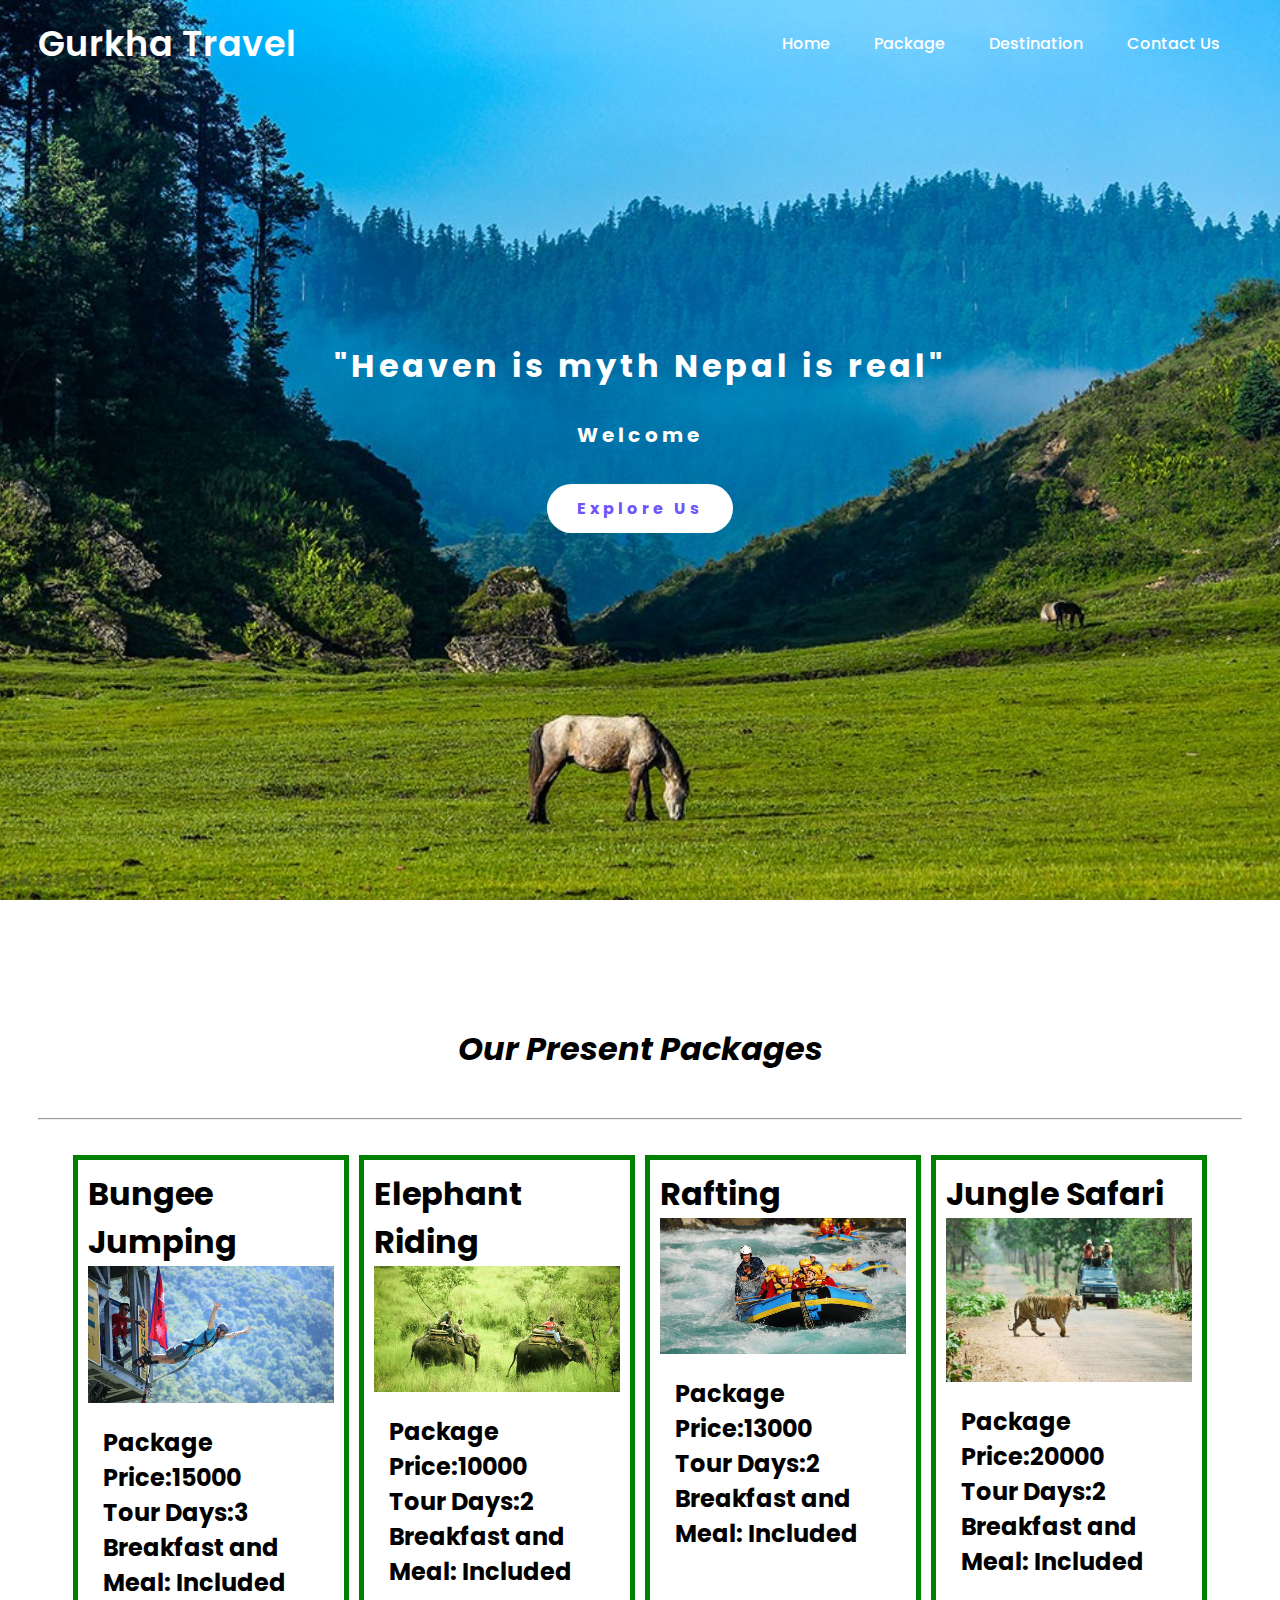
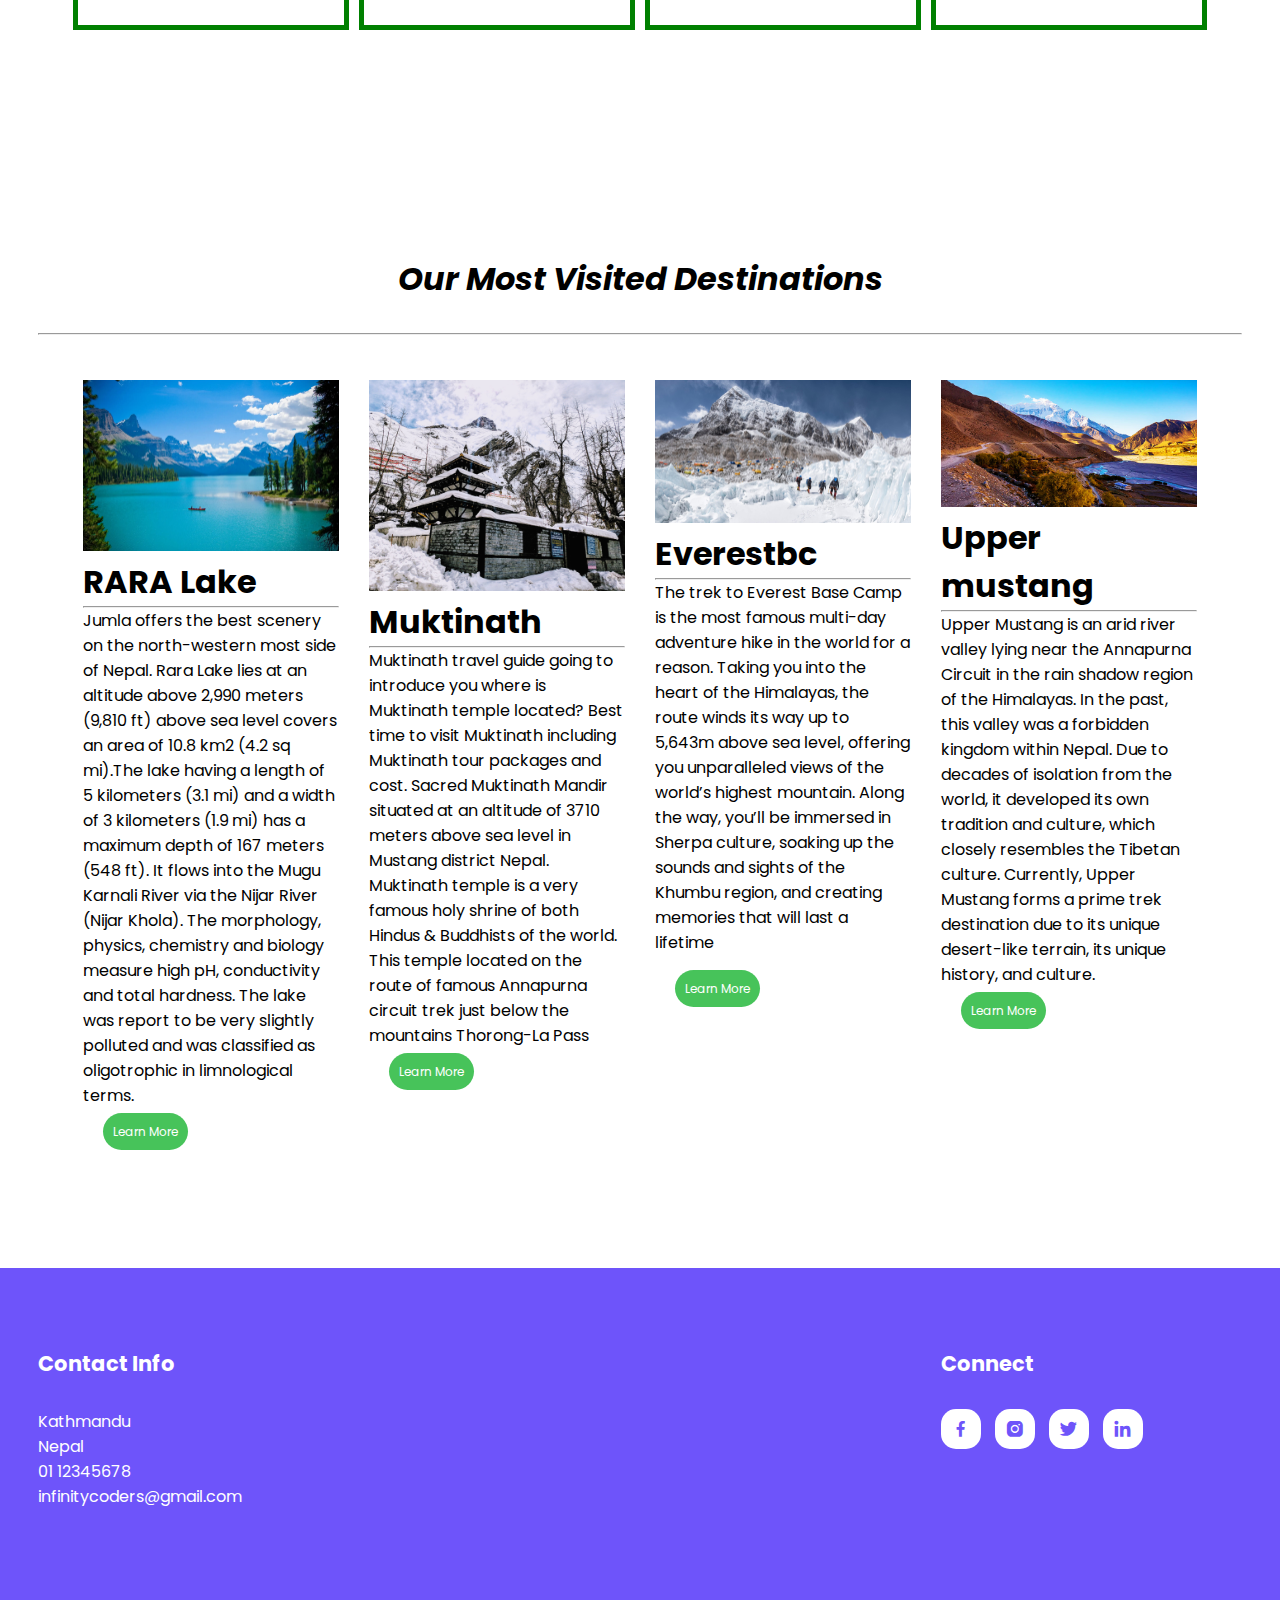
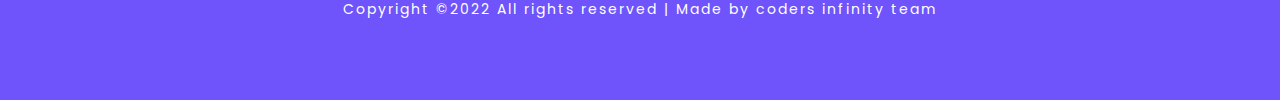
<file: index.html>
<!DOCTYPE html>
<html>
<head>
	<meta charset="utf-8">
	<meta name="viewport" content="width=device-width, initial-scale=1">
	<title>Gurkha Travels</title>
	<link rel="stylesheet" type="text/css" href="css/style.css">
	<link rel="stylesheet" type="text/css" href="packages/css/style.css">
    <link rel="stylesheet" type="text/css" href="destination/css/style.css">
	<link rel="stylesheet"
    href="https://unpkg.com/boxicons@latest/css/boxicons.min.css">

  <link rel="preconnect" href="https://fonts.googleapis.com">
  <link rel="preconnect" href="https://fonts.gstatic.com" crossorigin>
  <link href="https://fonts.googleapis.com/css2?family=Paytone+One&family=Poppins:wght@100;200;300;400;500;600;700;800;900&display=swap" rel="stylesheet">

</head>
<body>
	<!--header--->
	<header>
		<a href="#" class="logo"> Gurkha Travel</a>
		<div class="bx bx-menu" id="menu-icon"></div>

		<ul class="navbar">
			<li><a href="#home">Home</a></li>
			<li><a href="#packages">Package</a></li>
			<li><a href="#destination">Destination</a></li>
			<li><a href="../contact/index.html">Contact Us</a></li>
		</ul>
	</header>

	<!--Home section--->
	<section class="home" id="home">
		<div class="home-text">
			<h1>"Heaven is myth Nepal is real"</h1>
			<p><b>Welcome</b></p>
			<a href="#" class="home-btn"><b>Explore Us</b></a>
		</div>
	</section>

	<!--Package Section-->
	<section id="packages">	
    <div class="packages-title"><h1><u><i>Our Present Packages</i></u></h1></div>
    <hr>
	<div class="packages-container">
		<div class="package1"><h1>Bungee Jumping</h1> <img src="packages/img/bungee.jpg" width="100%"><ul><li><h2>Package Price:15000</h2></li><li><h2>Tour Days:3</h2></li><li><h2>Breakfast and Meal: Included</h2></li></ul> </div>
		<div class="package2"><h1>Elephant Riding</h1><img src="packages/img/elephantriding.jpg" width="100%"><ul><li><h2>Package Price:10000</h2></li><li><h2>Tour Days:2</h2></li><li><h2>Breakfast and Meal: Included</h2></li></ul> </div>
		<div class="package3"><h1>Rafting</h1><img src="packages/img/rafting.jpg" width="100%"><ul><li><h2>Package Price:13000</h2></li><li><h2>Tour Days:2</h2></li><li><h2>Breakfast and Meal: Included</h2></li></ul> </div>
		<div class="package4"><h1>Jungle Safari</h1><img src="packages/img/safari.jpg" width="100%"><ul><li><h2>Package Price:20000</h2></li><li><h2>Tour Days:2</h2></li><li><h2>Breakfast and Meal: Included</h2></li></ul> </div>
	</div>
</section>

<!--main destination section-->

<section id="destination">
    <div class="destination-title"><h1><u><i>Our Most Visited Destinations</i></u></h1></div>
    <hr>
	<div class="des-container">
		<div class="des1"> <img src="img/raralake.webp" width="100%"><h1>RARA Lake</h1><hr><p>Jumla offers the best scenery on the north-western most side of Nepal. Rara Lake lies at an altitude above 2,990 meters (9,810 ft) above sea level covers an area of 10.8 km2 (4.2 sq mi).The lake having a length of 5 kilometers (3.1 mi) and a width of 3 kilometers (1.9 mi) has a maximum depth of 167 meters (548 ft). It flows into the Mugu Karnali River via the Nijar River (Nijar Khola). The morphology, physics, chemistry and biology measure high pH, conductivity and total hardness. The lake was report to be very slightly polluted and was classified as oligotrophic in limnological terms.</p><a href="../embedded/raralake/index.html" class="btnd">Learn More</a> </div>
		<div class="des2"><img src="img/muktinath.jpg" width="100%"><h1>Muktinath</h1><hr><p>Muktinath travel guide going to introduce you where is Muktinath temple located? Best time to visit Muktinath including Muktinath tour packages and cost. Sacred Muktinath Mandir situated at an altitude of 3710 meters above sea level in Mustang district Nepal. Muktinath temple is a very famous holy shrine of both Hindus & Buddhists of the world. This temple located on the route of famous Annapurna circuit trek just below the mountains Thorong-La Pass</p><a href="../embedded/muktinath/index.html" class="btnd">Learn More</a></div>
		<div class="des3"><img src="img/everestbc.jpg" width="100%"><h1>Everestbc</h1><hr><p>The trek to Everest Base Camp is the most famous multi-day adventure hike in the world for a reason. Taking you into the heart of the Himalayas, the route winds its way up to 5,643m above sea level, offering you unparalleled views of the world’s highest mountain. Along the way, you’ll be immersed in Sherpa culture, soaking up the sounds and sights of the Khumbu region, and creating memories that will last a lifetime</p> <a href="../embedded/everestbc/index.html" class="btnd">Learn More</a></div>
		<div class="des4"><img src="img/umustang.jpg" width="100%"><h1>Upper mustang</h1><hr><p>Upper Mustang is an arid river valley lying near the Annapurna Circuit in the rain shadow region of the Himalayas. In the past, this valley was a forbidden kingdom within Nepal. Due to decades of isolation from the world, it developed its own tradition and culture, which closely resembles the Tibetan culture. Currently, Upper Mustang forms a prime trek destination due to its unique desert-like terrain, its unique history, and culture.</p><a href="../embedded/umustang/index.html" class="btnd">Learn More</a></div>
	</div>
</section>

	
	<!--footer--->
	<section id="contact-detail">
		<div class="footer">
			<div class="main">
				
				<div class="list">
					<h4>Contact Info</h4>
					<div class="contact">
						<a href="#">Kathmandu</a>
						<a href="#">Nepal</a>
						<a href="#">01 12345678</a>
						<a href="#">infinitycoders@gmail.com</a>
						
					
					</div>
						
				</div>

				<div class="list">
					<h4>Connect</h4>
					<div class="social">
						<a href="#"><i class='bx bxl-facebook' ></i></a>
						<a href="#"><i class='bx bxl-instagram-alt' ></i></a>
						<a href="#"><i class='bx bxl-twitter' ></i></a>
						<a href="#"><i class='bx bxl-linkedin' ></i></a>
					</div>
				</div>
			</div>
		</div>

		<div class="end-line">
			<p>Copyright ©2022 All rights reserved | Made by coders infinity team</p>
		</div>
	</section>

	
</body>
</html>
</file>
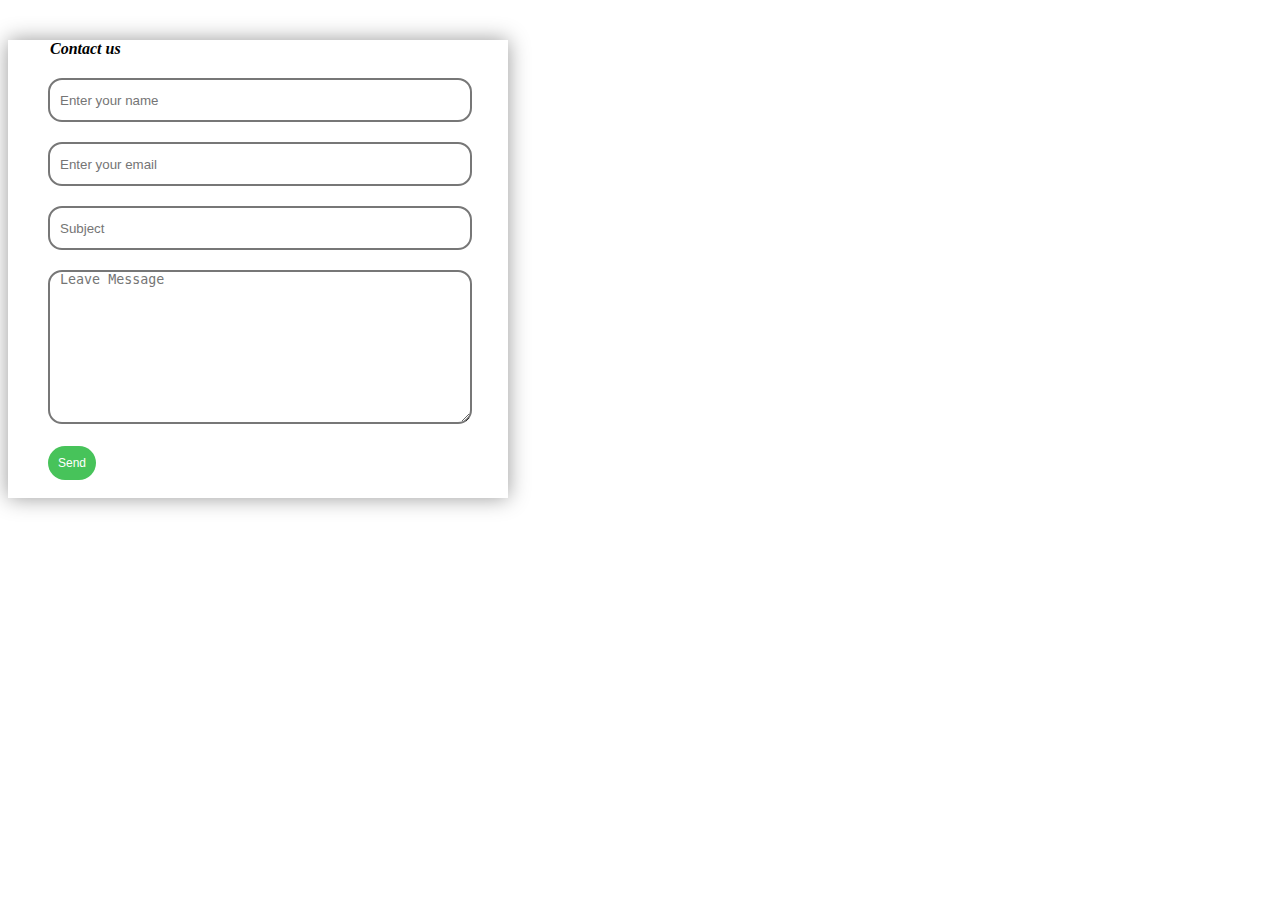
<file: contact/index.html>
<!DOCTYPE html>
<html>
<head>
	<meta charset="utf-8">
	<meta name="viewport" content="width=device-width, initial-scale=1">
	<title>Contact Us</title>
	<link rel="stylesheet" type="text/css" href="css/style.css">
</head>
<body>
	<section id="section-contact">
<div class="contact-container">
	<form>
		<legend class="contact-title"><b><i>Contact us</i></b></legend>
		<input type="text" class="input-field" placeholder="Enter your name">
		<input type="email" class="input-field" placeholder="Enter your email">

		<input type="text" class="input-field" placeholder="Subject">
		<textarea type="text" class="input-field textarea-field" placeholder="Leave Message"></textarea> 
        <button type="button" class="btn0">  Send   </button>
	</form>
</div>
</section>
</body>
</html>
</file>
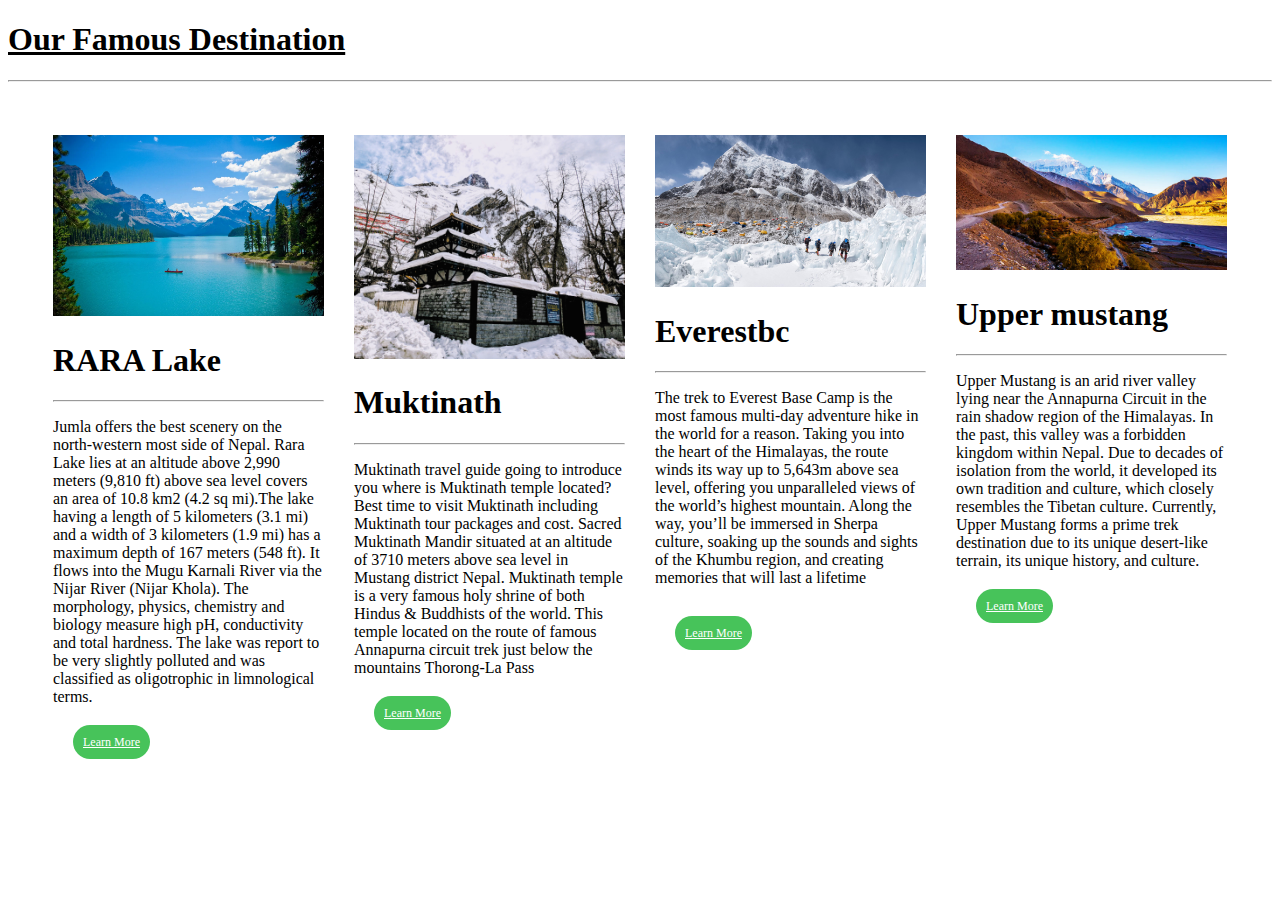
<file: destination/index.html>
<!DOCTYPE html>
<html>
<head>
	<meta charset="utf-8">
	<meta name="viewport" content="width=device-width, initial-scale=1">
	<link rel="stylesheet" type="text/css" href="css/style.css">
	<title></title>
</head>
<body>
	<section class="destination">
    <div class="main"><h1><u>Our Famous Destination</u></h1></div>
    <hr>
	<div class="des-container">
		<div class="des1"> <img src="img/raralake.webp" width="100%"><h1>RARA Lake</h1><hr><p>Jumla offers the best scenery on the north-western most side of Nepal. Rara Lake lies at an altitude above 2,990 meters (9,810 ft) above sea level covers an area of 10.8 km2 (4.2 sq mi).The lake having a length of 5 kilometers (3.1 mi) and a width of 3 kilometers (1.9 mi) has a maximum depth of 167 meters (548 ft). It flows into the Mugu Karnali River via the Nijar River (Nijar Khola). The morphology, physics, chemistry and biology measure high pH, conductivity and total hardness. The lake was report to be very slightly polluted and was classified as oligotrophic in limnological terms.</p><a href="#" class="btnd">Learn More</a> </div>
		<div class="des2"><img src="img/muktinath.jpg" width="100%"><h1>Muktinath</h1><hr><p>Muktinath travel guide going to introduce you where is Muktinath temple located? Best time to visit Muktinath including Muktinath tour packages and cost. Sacred Muktinath Mandir situated at an altitude of 3710 meters above sea level in Mustang district Nepal. Muktinath temple is a very famous holy shrine of both Hindus & Buddhists of the world. This temple located on the route of famous Annapurna circuit trek just below the mountains Thorong-La Pass</p><a href="#" class="btnd">Learn More</a></div>
		<div class="des3"><img src="img/everestbc.jpg" width="100%"><h1>Everestbc</h1><hr><p>The trek to Everest Base Camp is the most famous multi-day adventure hike in the world for a reason. Taking you into the heart of the Himalayas, the route winds its way up to 5,643m above sea level, offering you unparalleled views of the world’s highest mountain. Along the way, you’ll be immersed in Sherpa culture, soaking up the sounds and sights of the Khumbu region, and creating memories that will last a lifetime</p> <a href="#" class="btnd">Learn More</a></div>
		<div class="des4"><img src="img/umustang.jpg" width="100%"><h1>Upper mustang</h1><hr><p>Upper Mustang is an arid river valley lying near the Annapurna Circuit in the rain shadow region of the Himalayas. In the past, this valley was a forbidden kingdom within Nepal. Due to decades of isolation from the world, it developed its own tradition and culture, which closely resembles the Tibetan culture. Currently, Upper Mustang forms a prime trek destination due to its unique desert-like terrain, its unique history, and culture.</p><a href="#" class="btnd">Learn More</a></div>
	</div>
</section>

</body>
</html>
</file>
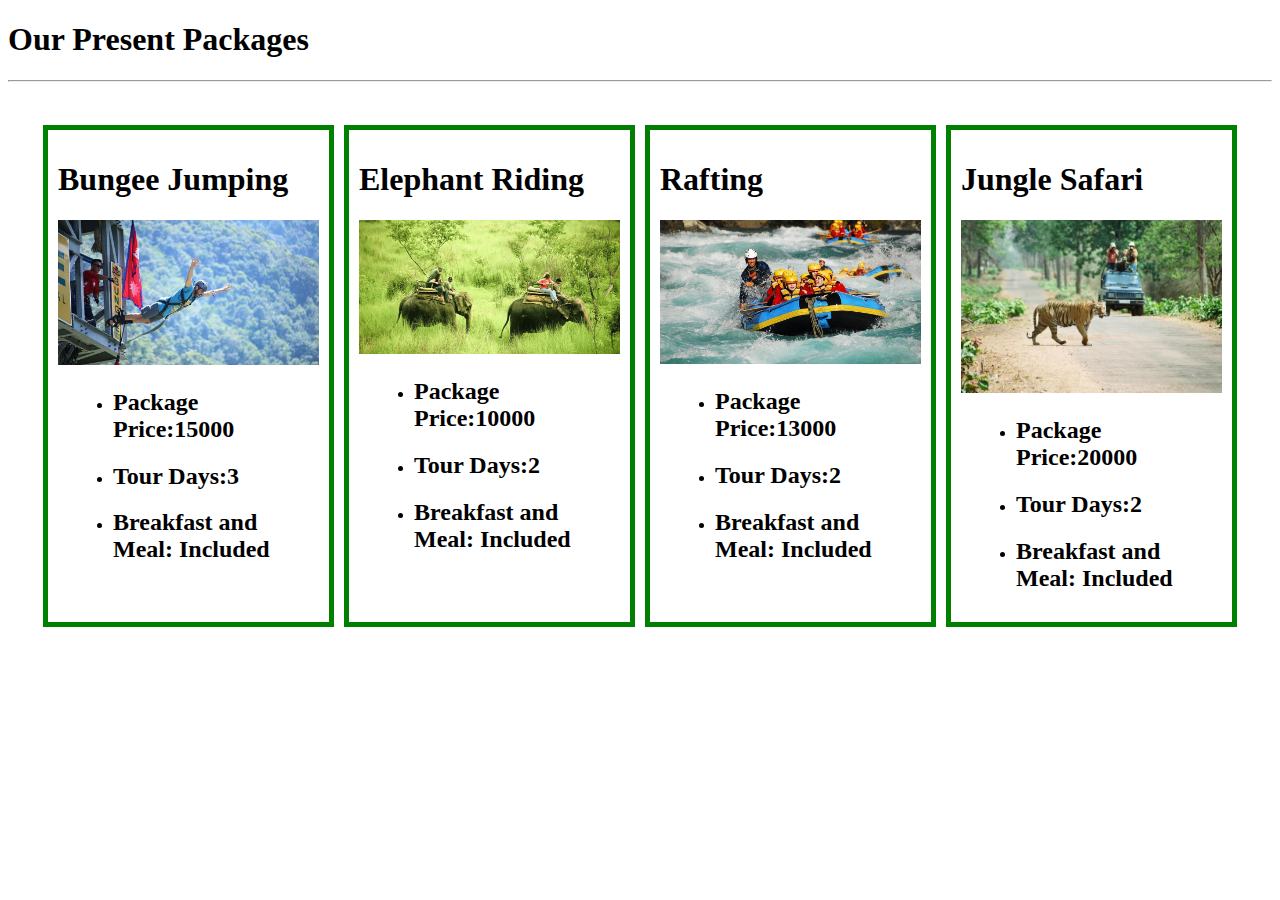
<file: packages/index.html>
<!DOCTYPE html>
<html>
<head>
	<meta charset="utf-8">
	<meta name="viewport" content="width=device-width, initial-scale=1">
	<link rel="stylesheet" type="text/css" href="css/style.css">
	<title></title>
</head>
<body>
	<section>
		
    <div class="main"><h1>Our Present Packages</h1></div>
    <hr>
	<div class="packages-container">
		<div class="package1"><h1>Bungee Jumping</h1> <img src=" img/bungee.jpg" width="100%"><ul><li><h2>Package Price:15000</h2></li><li><h2>Tour Days:3</h2></li><li><h2>Breakfast and Meal: Included</h2></li></ul> </div>
		<div class="package2"><h1>Elephant Riding</h1><img src="img/elephantriding.jpg" width="100%"><ul><li><h2>Package Price:10000</h2></li><li><h2>Tour Days:2</h2></li><li><h2>Breakfast and Meal: Included</h2></li></ul> </div>
		<div class="package3"><h1>Rafting</h1><img src="img/rafting.jpg" width="100%"><ul><li><h2>Package Price:13000</h2></li><li><h2>Tour Days:2</h2></li><li><h2>Breakfast and Meal: Included</h2></li></ul> </div>
		<div class="package4"><h1>Jungle Safari</h1><img src="img/safari.jpg" width="100%"><ul><li><h2>Package Price:20000</h2></li><li><h2>Tour Days:2</h2></li><li><h2>Breakfast and Meal: Included</h2></li></ul> </div>
	</div>
</section>

</body>
</html>
</file>
<file: css/style.css>
*{
	padding: 0;
	margin: 0;
	box-sizing: border-box;
	font-family: 'Poppins', sans-serif;
	text-decoration: none;
	list-style: none;
	scroll-behavior: smooth;
}



header{
	position: absolute;
	top: 0;
	right: 0;
	width: 100%;
	z-index: 1000;
	display: flex;
	align-items: center;
	justify-content: space-between;
	background: transparent;
	padding: 30px 18%;
	transition: ease .40s;
}
.logo{
	font-size: 35px;
	font-weight: 600;
	letter-spacing: 1px;
	color: white;
}
.logo:hover
{
	transform: translateX(20px);
	color: #FFE400 ;
	font-size: 40px;
	font-weight: 650;
	letter-spacing: 1.2px;
}
.navbar{
	display: flex;
}
.navbar a{
	color: white;
	
	font-weight: 500;
	padding: 10px 22px;
	border-radius: 4px;
	
}
.navbar a:hover{
	background: white;
	color: #221314;
	box-shadow: 5px 10px 30px rgb(85 85 85 / 20%);
	border-radius: 4px;
}
#menu-icon{
	color: #fff;
	font-size: 35px;
	z-index: 10001;
	cursor: pointer;
	display: none;
}

section{
	padding: 80px 18%;
}
.home{
	position: relative;
	width: 100%;
	height: 100vh;
	background: url(../img/khaptad.jpg);
	background-size: cover;
	background-position: bottom;
	display: flex;
	justify-content: center;
	grid-template-columns: repeat(1, 1fr);
	align-items: center;

}
.home-text {
	
	line-height: 1.2;
	color: #fff;
	font-family: 'Paytone One', sans-serif;
	letter-spacing: 4px;
	margin-bottom: 20px;
	text-align: center;
}
.home-text p{
	color: white;
	font-size: 20px;
	font-weight: 400;
	line-height: 38px;
	margin-top: 30px;
	margin-bottom: 30px;
}
.home-btn{
	display: inline-block;
	font-size: 16px;
	padding: 15px 30px;
	background:white;
	color:#6e54fa;
	border-radius: 30px;
	transition: ease .40s;
}
.home-btn:hover{
	background: #7FFF00;
	transform: scale(1.2);
}




#contact-detail{
	background: #6e54fa;
}
.main{
	display: flex;
	flex-wrap: wrap;
	justify-content: space-between;
}
.footer{
	padding: 2;
}
.list{
	width: 25%;
}
.list h4{
	font-size: 21px;
	color: white;
	margin-bottom: 30px;
	position: relative;
}


.list .contact a{
	color: white;
	
	display: block;
	transition: .3s;
}
.list .contact a:hover{
	
	transform: translateX(14px);
}
.list .social a{
	height: 40px;
	width: 40px;
	background: white;
	color:  #6e54fa;
	display: inline-flex;
	align-items: center;
	justify-content: center;
	font-size: 21px;
	border-radius: 15px;
	transition: .3s;
	margin-right: 10px;
}
.list .social a:hover{
	transform: scale(1.2);
}
.end-line{
	text-align: center;
	padding-top: 90px;
}
.end-line p{
	color: #fff;
	font-size: 14px;
	letter-spacing: 2px;
}

@media (max-width: 1400px){
	header{
		padding: 17px 3%;
		transition: .2s;
	}
	
	section{
		padding: 80px 3%;
		transition: .2s;
	}
	
}

@media (max-width: 786px){
	#menu-icon{
		display: block;

	}
	
	.home{
		height: 88vh;
	}

	.navbar{
		position: absolute;
		top: 0;
		right: -100%;  <!--for decoration puppose only--> 
		width: 270px;
		height: 120vh;
		background: #1067cc;
		display: flex;
		flex-direction: column;
		align-items: center;
		padding: 150px 30px;
		transition: 0.5s all;
	}
		
}

@media (max-width: 575px){
	.list{
		width: 100%;
	}
	
	
	.text{
		text-align: center;
	}
	.home{
		height: 85vh;
		transition: .2s;
	}
</file>
<file: packages/css/style.css>
.packages-title h1{
	padding: 30px;
	text-align: center;
        margin:15px
}

.packages-container{
	width: 100%;
	display: flex;
	padding: 30px;
	box-sizing: border-box;
	flex-direction: row;
}
.package1{
	width: 20%;

	padding:  10px;
	margin: 5px;
	flex: 1;
	border: 5px solid green;
	cursor: pointer;
	overflow-wrap: break-word;
}
.package1:hover{
transform: translateY(20px);
background-color:#D6DBDF;}
.package1 ul{
margin:15px
}



.package2{
	width: 20%;
	
	padding:  10px;
	margin: 5px;
	flex: 1;
	border: 5px solid green;
	cursor: pointer;
}
.package2 ul{
margin:15px
}
.package2:hover{
transform: translateY(20px);
background-color:#D6DBDF;}



.package3{
	width: 20%;
	
	padding: 10px;
	margin: 5px;
	flex: 1;
	border: 5px solid green;
	cursor: pointer;
}
.package3 ul{
margin:15px
}
.package3:hover{
transform: translateY(20px);
background-color:#D6DBDF;}


.package4{
	width: 20%;
	
	margin: 5px;
	padding:  10px;
	flex: 1;
	border: 5px solid green;
	justify-content: center;
	align-items: center;
	cursor: pointer;
	overflow-wrap: break-word;

}
.package4 ul{
margin:15px
}
.package4:hover{
transform: translateY(20px);
background-color:#D6DBDF;}


@media screen and (max-width: 768px)
{
.packages-container{
	flex-direction: column;
}
.package1{
	width: 100%;
	}
.package2{
	width: 100%;
	}
	.package3{
	width: 100%;
	}
	.package4{
	width: 100%;
	}
</file>
<file: destination/css/style.css>
.destination-title h1{
	padding: 30px;
	text-align: center;
}

.des-container{
	width: 100%;
	display: flex;
	padding: 30px;
	box-sizing: border-box;
	flex-direction: row;
}

.des1{
	width: 20%;

	padding:  10px;
	margin: 5px;
	flex: 1;
	
	cursor: pointer;
	overflow-wrap: break-word;
}
.des1 p{
    padding-bottom:10px
}


.des2{
	width: 20%;
	
	padding:  10px;
	margin: 5px;
	flex: 1;
	
	cursor: pointer;
}
.des2 p{
    padding-bottom:10px
}
.des3{
	width: 20%;
	
	padding: 10px;
	margin: 5px;
	flex: 1;
	
	cursor: pointer;
}
.des3 p{
       padding-bottom:20px
}
.des4{
	width: 20%;
	
	margin: 5px;
	padding:  10px;
	flex: 1;
	
	justify-content: center;
	align-items: center;
	cursor: pointer;
	overflow-wrap: break-word;

}
.des4 p{
    padding-bottom:10px
}
.btnd{
	color: #fff;
	border-radius: 20px;
	margin:20px;
	padding:10px;

	background-color: #47c35a;
	font-size: 12px;
	border: none;
	cursor: pointer;

}
.btnd:hover{
	background: #7FFF00;
	letter-spacing: 1.2px;
        
}
@media screen and (max-width: 768px)
{
.des-container{
	flex-direction: column;
}
.des1{
	width: 100%;
	}
.des2{
	width: 100%;
	}
.des3{
	width: 100%;
	}
.des4{
	width: 100%;
	}
</file>
<file: contact/css/style.css>
.contact-container{
		width: 500px;
		background-color: #fff;
		box-shadow: 0px 0px 20px 0px #999;
		justify-content: center;
		transform: translate(-50%, -50%)
		position: absolute;
		top: 50%;
		left: 50%;
	}
form{
	margin: 40px;

}
.input-field{
	width: 400px;
	height: 40px;
	margin-top: 20px;
	padding: 0px 10px 0px 10px;
	border: 2px solid #777;
	border-radius: 14px;
	outline: none;

}
.textarea-field{
	height: 150px;
	padding top:10px;
}

.btn0{
	color: #fff;
	border-radius: 20px;
	margin-top: 18px;
	margin-bottom: 18px;
	padding: 10px;
	background-color: #47c35a;
	font-size: 12px;
	border: none;
	cursor: pointer;

}
.btn0:hover{
	background: #7FFF00;
	transform: scale(1.2);
}
</file>
